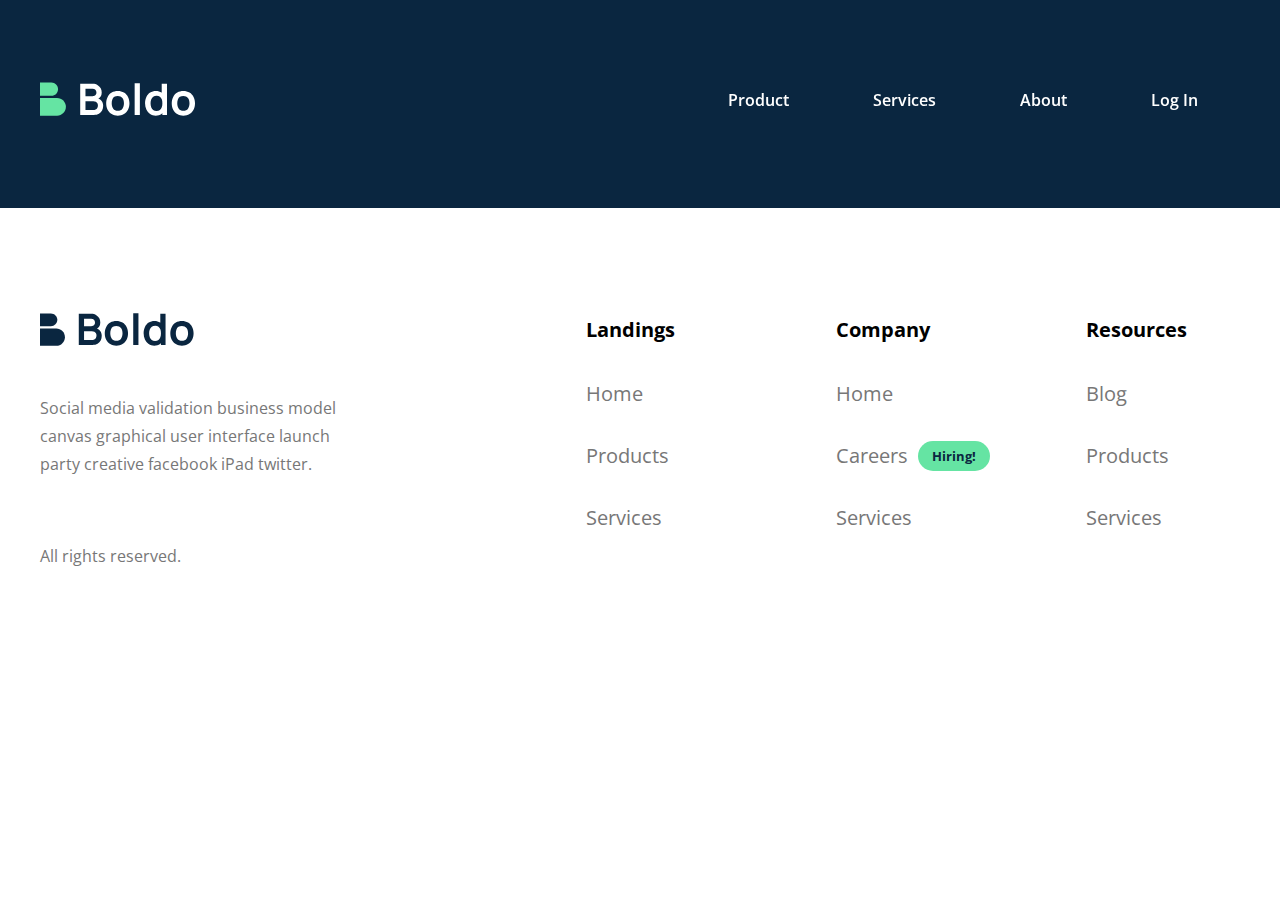
<file: index.html>
<!DOCTYPE html>
<html lang="en">
  <head>
    <meta charset="UTF-8" />
    <meta name="viewport" content="width=device-width, initial-scale=1.0" />
    <title>Home</title>
    <link rel="stylesheet" href="./css/style.min.css" />
    <link
      rel="stylesheet"
      href="https://unicons.iconscout.com/release/v4.0.0/css/line.css"
    />
  </head>
  <body>
    <header>
      <div class="container">
        <nav>
          <div class="nav-logo">
            <a href="./index.html">
              <img src="./images/header/brand-logo.svg" alt="" />
            </a>
            <i class="uil uil-bars" id="hamburger"></i>
          </div>
          <ul class="nav-menu" id="nav-links">
            <li class="nav-menu__item">
              <a href="./index.html" class="nav-menu__link">Product</a>
            </li>
            <li class="nav-menu__item">
              <a href="./pages/services.html" class="nav-menu__link"
                >Services</a
              >
            </li>
            <li class="nav-menu__item">
              <a href="./pages/about.html" class="nav-menu__link">About</a>
            </li>
            <li class="nav-menu__item">
              <a href="#" class="nav-menu__link">Log In</a>
            </li>
          </ul>
        </nav>
      </div>
    </header>

    <footer>
      <div class="container">
        <div class="footer">
          <div class="footer-logos">
            <img src="./images/footer/brand-logo.svg" alt="no img?" />
            <p class="footer-logos__p1">
              Social media validation business model canvas graphical user
              interface launch party creative facebook iPad twitter.
            </p>
            <p class="footer-logos__p2">All rights reserved.</p>
          </div>
          <div class="footer-menus">
            <ul class="footer-menu">
              <li class="footer-menu__item">
                <p>Landings</p>
              </li>
              <li class="footer-menu__item">
                <a href="./index.html" class="footer-menu__link">Home</a>
              </li>
              <li class="footer-menu__item">
                <a href="./index.html" class="footer-menu__link">Products</a>
              </li>
              <li class="footer-menu__item">
                <a href="./pages/services.html" class="footer-menu__link"
                  >Services</a
                >
              </li>
            </ul>
            <ul class="footer-menu">
              <li class="footer-menu__item">
                <p>Company</p>
              </li>
              <li class="footer-menu__item">
                <a href="./index.html" class="footer-menu__link">Home</a>
              </li>
              <li class="footer-menu__item">
                <a href="#" class="footer-menu__link"
                  >Careers <span class="footer-link__span">Hiring!</span></a
                >
              </li>
              <li class="footer-menu__item">
                <a href="./pages/services.html" class="footer-menu__link"
                  >Services</a
                >
              </li>
            </ul>
            <ul class="footer-menu">
              <li class="footer-menu__item">
                <p>Resources</p>
              </li>
              <li class="footer-menu__item">
                <a href="./pages/blog.html" class="footer-menu__link">Blog</a>
              </li>
              <li class="footer-menu__item">
                <a href="./index.html" class="footer-menu__link">Products</a>
              </li>
              <li class="footer-menu__item">
                <a href="./pages/services.html" class="footer-menu__link"
                  >Services</a
                >
              </li>
            </ul>
          </div>
        </div>
      </div>
    </footer>
    <script src="./js/main.js"></script>
  </body>
</html>
</file>
<file: css/style.min.css>
@import"https://fonts.googleapis.com/css2?family=Manrope:wght@200..800&family=Open+Sans:ital,wght@0,300..800;1,300..800&display=swap";*{margin:0;padding:0}*,*::before,*::after{box-sizing:border-box;font-family:"Open Sans","Manrope",sans-serif}ul{list-style-type:none}a{text-decoration:none}.container{max-width:1240px;margin-left:auto;margin-right:auto;padding-left:20px;padding-right:20px}header{position:sticky;top:0;background-color:#0a2640;filter:blur(0.3px);padding:20px;color:#000}header nav{padding:56px 0 64px;display:flex;align-items:center;justify-content:space-between;gap:0}header nav .nav-logo{display:flex;align-items:center;justify-content:space-between;gap:0}header nav .nav-logo #hamburger{font-size:30px;color:#fff;display:none}header nav .nav-menu{display:flex;align-items:center;justify-content:center;gap:0}header nav .nav-menu .nav-menu__item{display:flex;align-items:center;justify-content:center;gap:0;background-color:#0a2640;border:2px solid #0a2640}header nav .nav-menu .nav-menu__item:hover{background-color:#fff;border:2px solid #fff;border-radius:24px;transition:1s}header nav .nav-menu .nav-menu__item .nav-menu__link{padding:8px 40px;font-family:"Open Sans";font-size:16px;font-weight:600;line-height:28px;text-align:left;color:#fff}header nav .nav-menu .nav-menu__item .nav-menu__link:hover{color:#0a2640}@media(max-width: 770px){header nav{display:grid;grid-template-columns:repeat(1, 1fr);gap:20px}header nav .nav-logo #hamburger{display:block}header nav .nav-menu{display:none;padding-top:20px}header nav .active{display:flex}}@media(max-width: 580px){header nav .nav-menu{flex-direction:column}}footer{padding:100px 0 117px}footer .footer{display:flex;align-items:center;justify-content:space-between;gap:0}footer .footer .footer-logos .footer-logos__p1{padding:40px 0 64px;width:300px;font-family:"Open Sans";font-size:16px;font-weight:400;line-height:28px;text-align:left;color:#777}footer .footer .footer-logos .footer-logos__p2{font-family:"Open Sans";font-size:16px;font-weight:400;line-height:28px;text-align:left;color:#777}footer .footer .footer-menus{display:grid;grid-template-columns:repeat(3, 1fr);gap:96px}footer .footer .footer-menus .footer-menu .footer-menu__item p{padding-bottom:32px;font-family:"Open Sans";font-size:20px;font-weight:700;line-height:32px;text-align:left;color:#000}footer .footer .footer-menus .footer-menu .footer-menu__item .footer-menu__link{display:block;padding-bottom:30px;font-family:"Open Sans";font-size:20px;font-weight:400;line-height:32px;text-align:left;color:#777;display:flex;align-items:center;justify-content:space-between;gap:10px}footer .footer .footer-menus .footer-menu .footer-menu__item .footer-menu__link .footer-link__span{padding:1px 14px;border-radius:120px;background-color:#65e4a3;font-family:"Open Sans";font-size:13px;font-weight:700;line-height:28px;text-align:left;color:#0a2640}@media(max-width: 860px){footer .footer{flex-direction:column}footer .footer .footer-logos{padding-bottom:40px}footer .footer .footer-logos .footer-logos__p1{width:100%}}@media(max-width: 560px){footer .footer .footer-menus{display:grid;grid-template-columns:repeat(2, 1fr);gap:40px 96px}}@media(max-width: 445px){footer .footer .footer-menus{display:grid;grid-template-columns:repeat(2, 1fr);gap:30px 20px}}@media(max-width: 330px){footer .footer .footer-menus{display:grid;grid-template-columns:repeat(1, 1fr);gap:30px 20px}}
</file>
